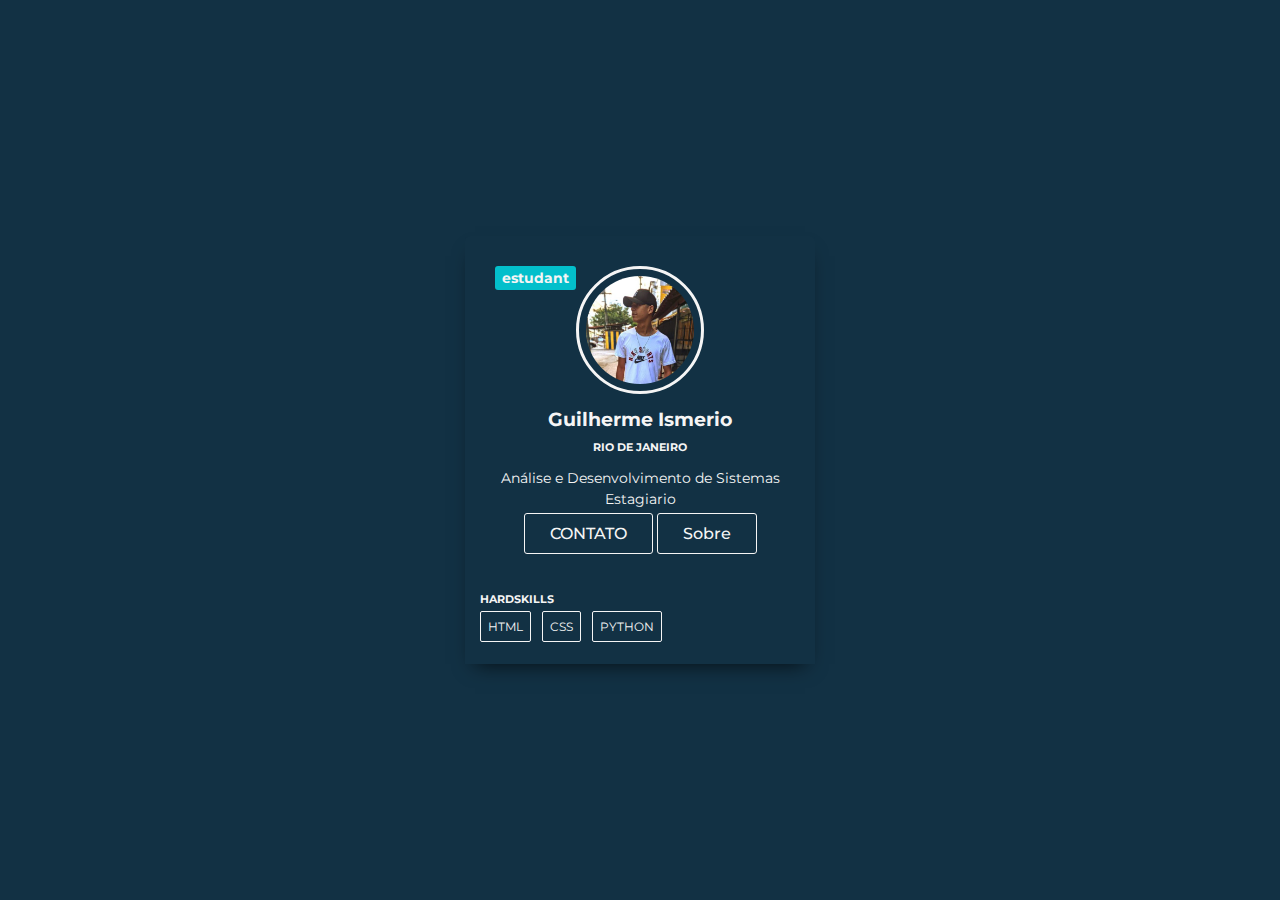
<file: index.html>
<!DOCTYPE html>
<html lang="pt-br" >
<head>
  <meta charset="UTF-8">
  <meta name="viewport" content="width=device-width, initial-scale=1.0">
  <title> ProfileCard</title>
  <link rel='stylesheet' href='https://cdnjs.cloudflare.com/ajax/libs/font-awesome/5.8.0/css/all.min.css'>
  <link rel="stylesheet" href="style.css">

</head>
<body>
	<div class="card-container">
		<span class="estudante">estudant</span>
		<img class="perfil" src="img/profile.jpg" alt="user" />
		<h3>Guilherme Ismerio</h3>
		<h6>Rio de Janeiro</h6>
		<p>Análise e Desenvolvimento de Sistemas<br/> Estagiario</p>
		<div class="btn">
			<a class="linke" href="https://wa.me/5521994166801/"> CONTATO</a>
			<a class="linke" href="sobre.html"> Sobre</a>
		</div>
		<div class="skills">
			<h6>HARDSkills</h6>
			<ul>
				<li>HTML</li>
				<li>CSS</li>
				<li>PYTHON</li>
			</ul>
		</div>
	</div>
</body>
</html>
</file>
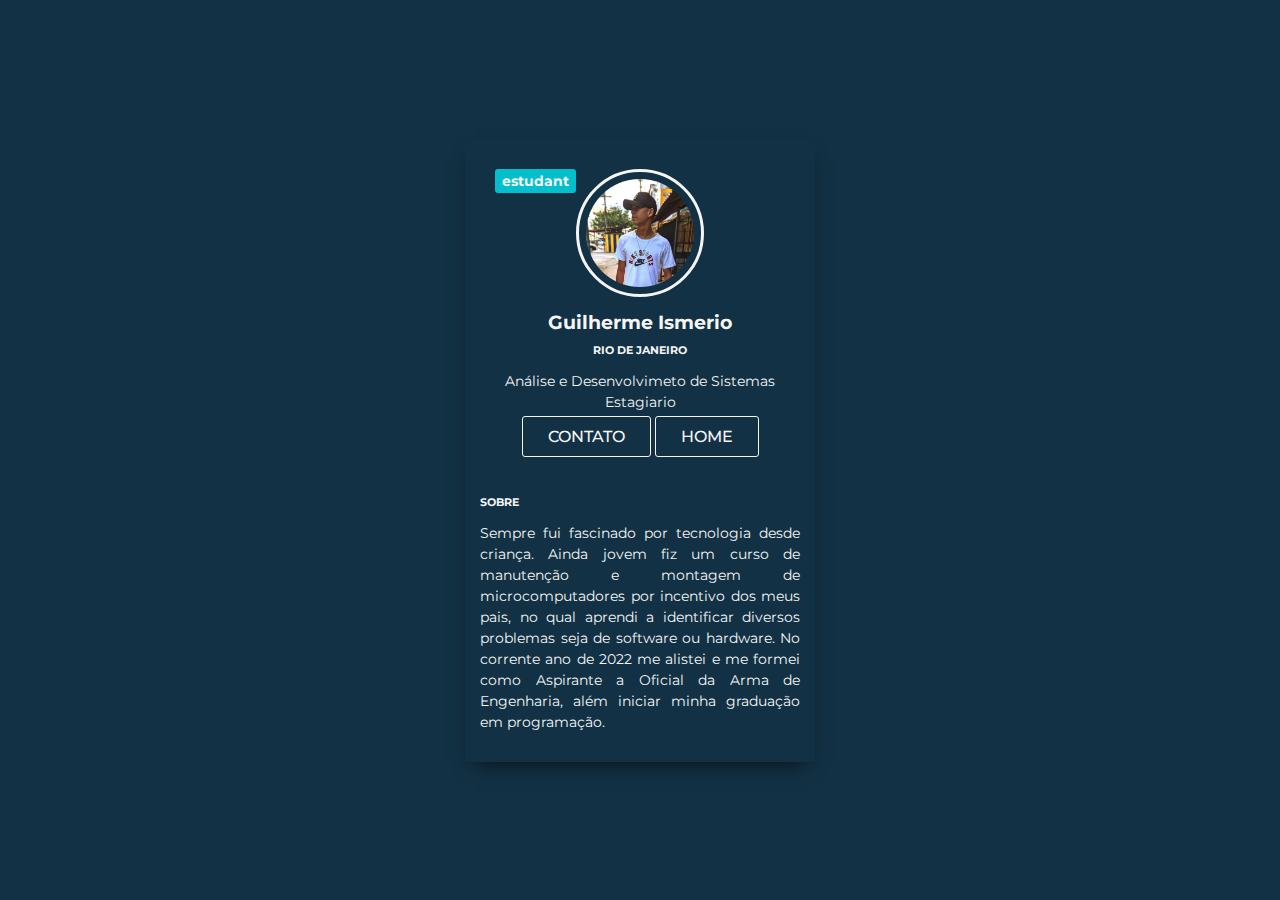
<file: sobre.html>
<!DOCTYPE html>
<html lang="pt-br" >
<head>
  <meta charset="UTF-8">
  <meta name="viewport" content="width=device-width, initial-scale=1.0">
  <title>Profile CARD</title>
  <link rel='stylesheet' href='https://cdnjs.cloudflare.com/ajax/libs/font-awesome/5.8.0/css/all.min.css'>
  <link rel="stylesheet" href="style.css">

</head>
<body>
	<div class="card-container">
		<span class="estudante">estudant</span>
		<img class="perfil" src="img/profile.jpg" alt="user" />
		<h3>Guilherme Ismerio</h3>
		<h6>Rio de Janeiro</h6>
		<p>Análise e Desenvolvimeto de Sistemas<br/> Estagiario</p>
		<div class="btn">
			<a class="linke" href="https://wa.me/5521994166801/"> CONTATO</a>
			<a class="linke" href="index.html">HOME</a>
		</div>
		<div class="skills">
			<h6>Sobre</h6>
			<p class="justi">Sempre fui fascinado por tecnologia desde criança. Ainda jovem fiz um curso de manutenção e montagem de 
				microcomputadores por incentivo dos meus pais, no qual aprendi a identificar diversos problemas seja de 
				software ou hardware. No corrente ano de 2022 me alistei e me formei como Aspirante a Oficial da Arma de 
				Engenharia, além iniciar minha graduação em programação.</p>
		</div>
	</div>
</body>
</html>
</file>
<file: style.css>
@import url('https://fonts.googleapis.com/css?family=Montserrat');

* {
	box-sizing: border-box;
}

body {
	background-color: #123144;
	font-family: Montserrat, sans-serif;
	display: flex;
	align-items: center;
	justify-content: center;
	flex-direction: column;

	min-height: 100vh;
	margin: 0;
}

h3 {
	margin: 10px 0;
}

h6 {
	margin: 5px 0;
	text-transform: uppercase;
}

p {
	font-size: 14px;
	line-height: 21px;
}
p.justi{
	font-size: 14px;
	line-height: 21px;
	text-align: justify;
}

.card-container {
	background-color:#123144;
	border-radius: 5px;
	box-shadow: 0px 10px 20px -10px rgba(0,0,0,0.75);
	color: #f5f5f5;
	padding-top: 30px;
	position: relative;
	width: 350px;
	max-width: 100%;
	text-align: center;
}

.card-container .estudante {
	color: #f5f5f5;
	background-color: #03BFCB;
	border-radius: 3px;
	font-size: 14px;
	font-weight: bold;
	padding: 3px 7px;
	position: absolute;
	top: 30px;
	left: 30px;
}

.card-container .perfil {
	border: 3px solid #f5f5f5;
	border-radius: 50%;
	padding: 7px;
	width: 128px;
}

a.linke {
	border: 1px solid #f5f5f5;;
	border-radius: 3px;
	color: #f5f5f5;
	font-family: Montserrat, sans-serif;
	font-weight: 500;
	padding: 10px 25px;
	text-decoration: none;
}

a:hover {
	text-decoration: none;
	transition: 0.5s
}
a.linke:hover {
	background-color: #123144;
	border: 1px solid #3add82;
	border-radius: 3px;
	color: #3add82;
	font-family: Montserrat, sans-serif;
	font-weight: 500;
	padding: 10px 25px;
}

.skills {
	background-color: #123144;
	text-align: left;
	padding: 15px;
	margin-top: 30px;
}

.skills ul {
	list-style-type: none;
	margin: 0;
	padding: 0;
}

.skills ul li {
	border: 1px solid #f5f5f5;
	border-radius: 2px;
	display:inline-flex;
	font-size: 12px;
	margin: 0 7px 7px 0;
	padding: 7px;
}

.skills li:hover{
	background:#123144;
	color:#3add82;
	border:1px solid #3add82;
	transition: 0.5s;
}
.curriculo{
	text-align: center;
	padding-bottom:20px;
	padding-top: 15px;
}
a.Cv {
	border: 1px solid #f5f5f5;;
	border-radius: 3px;
	color: #f5f5f5;
	font-family: Montserrat, sans-serif;
	font-weight: 300;
	padding: 10px 25px;
	text-decoration: none;
}

a.Cv:hover {
	background-color: #123144;
	border: 1px solid #3add82;
	border-radius: 3px;
	color: #3add82;
	font-family: Montserrat, sans-serif;
	font-weight: 500;
	padding: 10px 25px;
}
</file>
